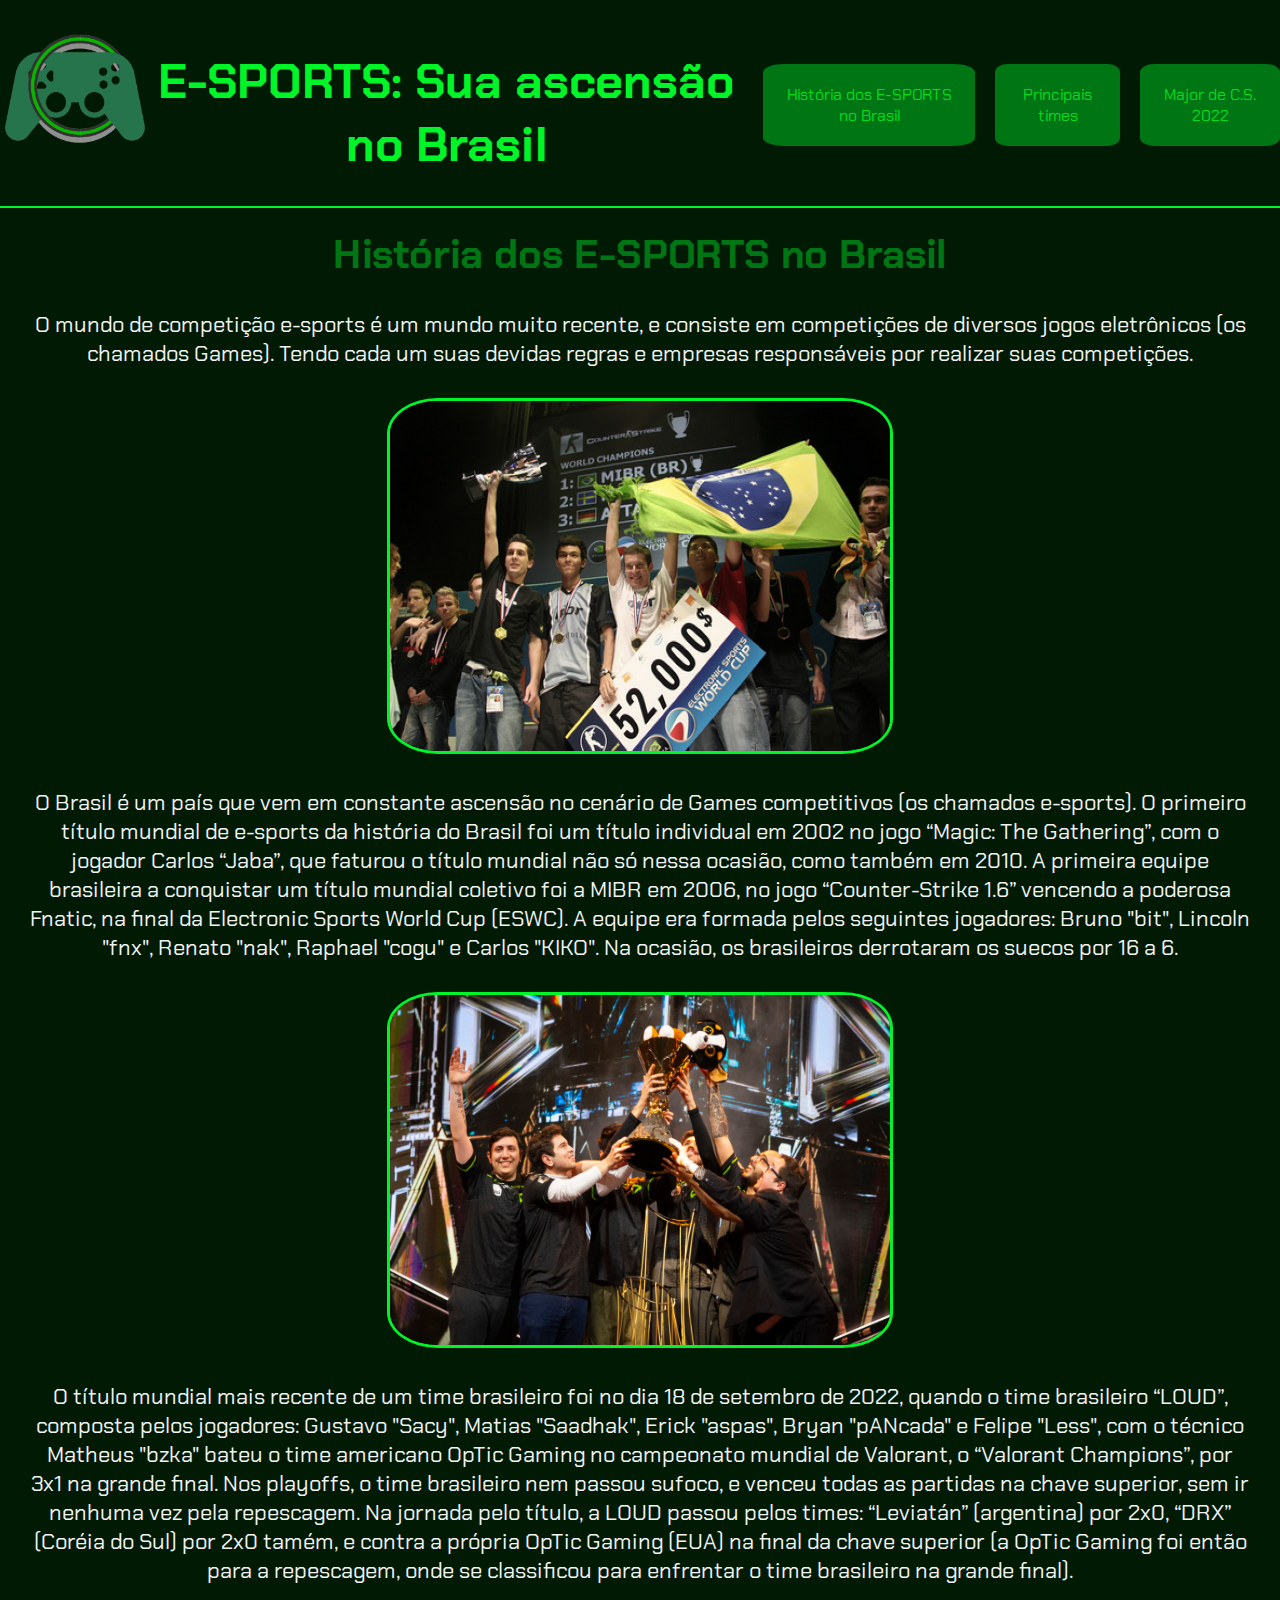
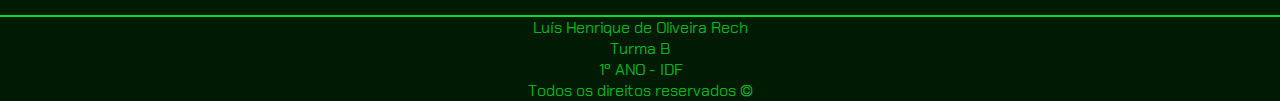
<file: index.html>
<!DOCTYPE html>
<html lang="pt-br">
<head>
    <meta charset="UTF-8">
    <meta http-equiv="X-UA-Compatible" content="IE=edge">
    <meta name="viewport" content="width=device-width, initial-scale=1.0">
    <link rel="stylesheet" href="css/estilo.css">
    <title>E-SPORTS: Sua ascensão no Brasil</title>
</head>
<body>
    <header>
        <div id="logo">
        <img src="imagens/logo.png" alt="controle de videogame verde com uma espécie de anél verde por volta dele" height="150px">
        </div>
        <h1>E-SPORTS: Sua ascensão no Brasil</h1>
            <a href="index.html">História dos E-SPORTS no Brasil</a>
            <a href="times.html">Principais times</a>
            <a href="major2022.html">Major de C.S. 2022</a>
    </header>
    <main>
        <h2>História dos E-SPORTS no Brasil</h2>
        <p>O mundo de competição e-sports é um mundo muito recente, e consiste em competições de diversos jogos eletrônicos (os chamados Games). Tendo cada um suas devidas regras e empresas responsáveis por realizar suas competições.</p>
        <img class="imagens" src="imagens/mibr2.png" alt="Várias pessoas comemorando com um cheque gigante">
        <p>O Brasil é um país que vem em constante ascensão no cenário de Games competitivos (os chamados e-sports). O primeiro título mundial de e-sports da história do Brasil foi um título individual em 2002 no jogo “Magic: The Gathering”, com o jogador Carlos “Jaba”, que faturou o título mundial não só nessa ocasião, como também em 2010. A primeira equipe brasileira a conquistar um título mundial coletivo foi a MIBR em 2006, no jogo “Counter-Strike 1.6” vencendo a poderosa Fnatic, na final da Electronic Sports World Cup (ESWC). A equipe era formada pelos seguintes jogadores: Bruno "bit", Lincoln "fnx", Renato "nak", Raphael "cogu" e Carlos "KIKO". Na ocasião, os brasileiros derrotaram os suecos por 16 a 6.</p>
        <img class="imagens" src="imagens/champions-loud_resized.jpg" alt="várias pessoas comemorando um título">
        <p>O título mundial mais recente de um time brasileiro foi no dia 18 de setembro de 2022, quando o time brasileiro “LOUD”, composta pelos jogadores: Gustavo "Sacy", Matias "Saadhak", Erick "aspas", Bryan "pANcada" e Felipe "Less", com o técnico Matheus "bzka" bateu o time americano OpTic Gaming no campeonato mundial de Valorant, o “Valorant Champions”, por 3x1 na grande final. Nos playoffs, o time brasileiro nem passou sufoco, e venceu todas as partidas na chave superior, sem ir nenhuma vez pela repescagem. Na jornada pelo título, a LOUD passou pelos times: “Leviatán” (argentina) por 2x0, “DRX” (Coréia do Sul) por 2x0 tamém, e contra a própria OpTic Gaming (EUA) na final da chave superior (a OpTic Gaming foi então para a repescagem, onde se classificou para enfrentar o time brasileiro na grande final).</p>

    </main>
    <footer>
        Luís Henrique de Oliveira Rech
        <br>
        Turma B
        <br>
        1º ANO - IDF
        <br>
        Todos os direitos reservados &copy;
    </footer>
</body>
</html>
</file>
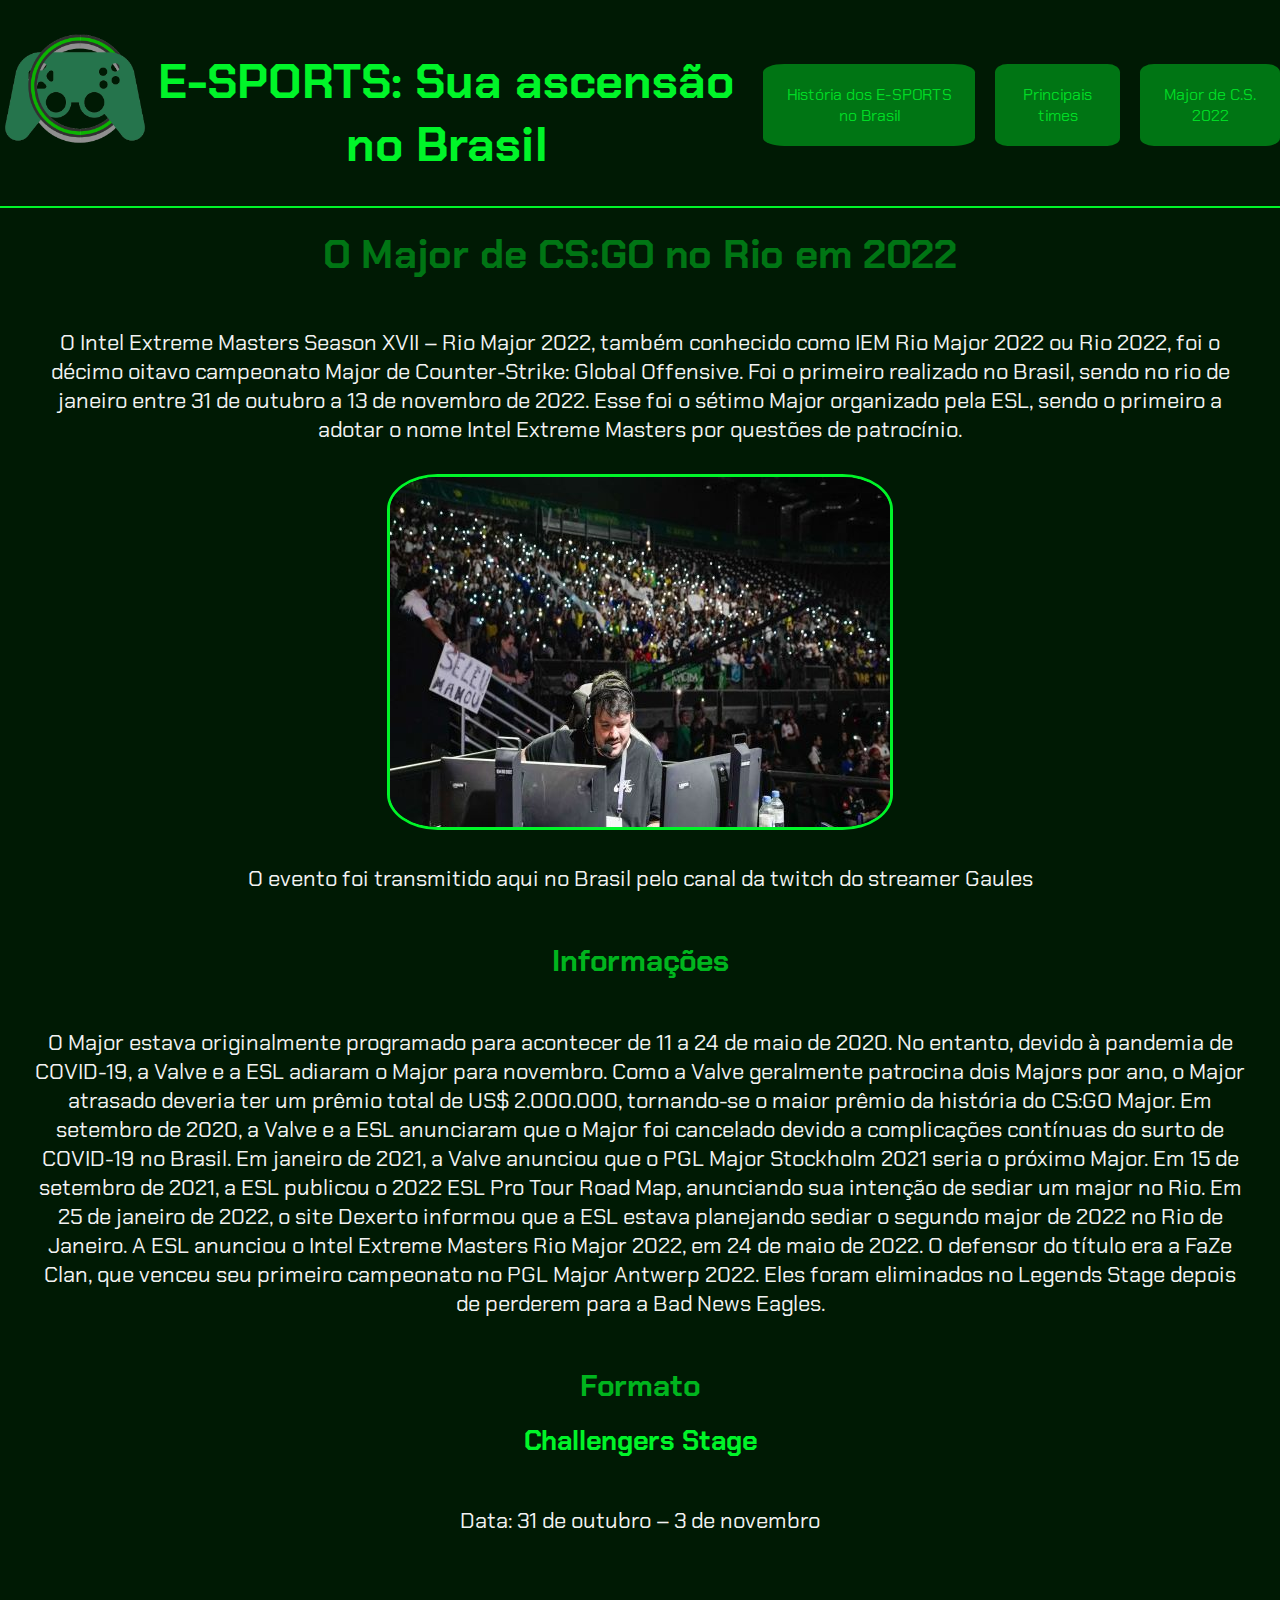
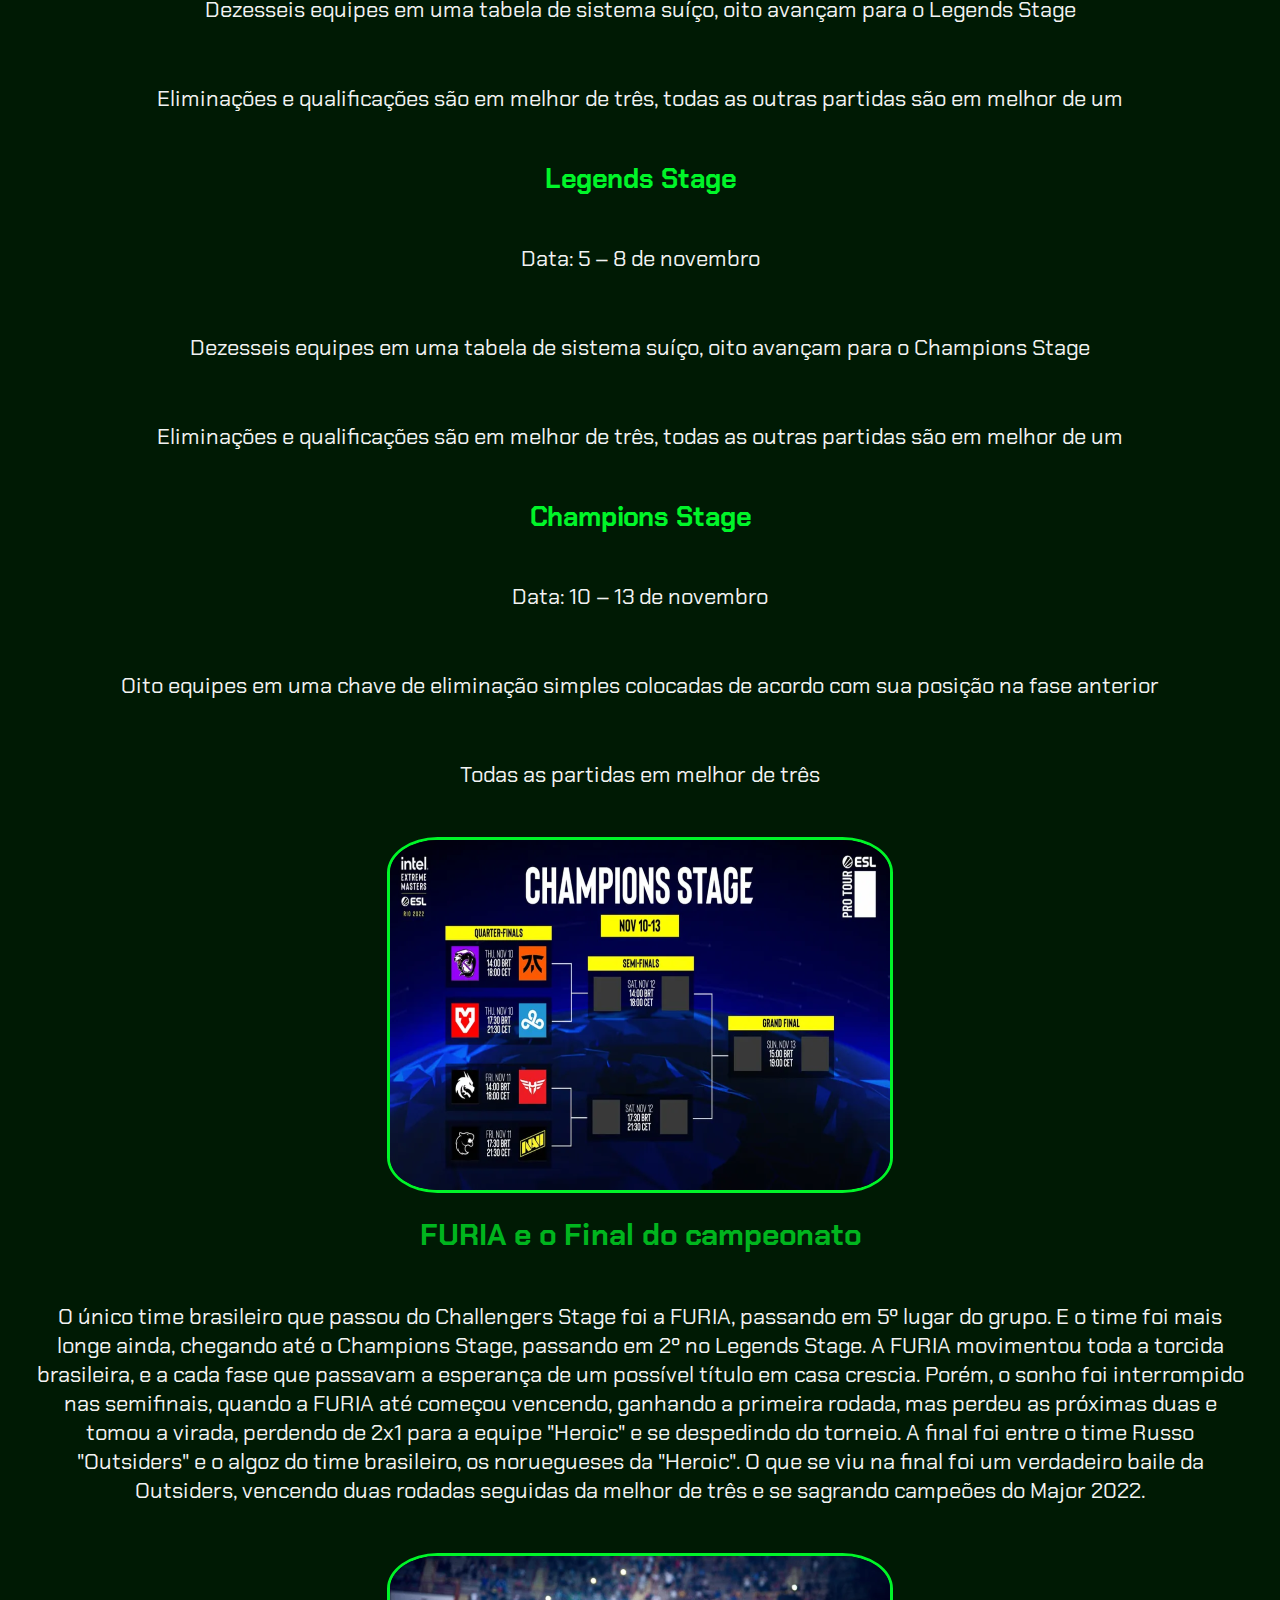
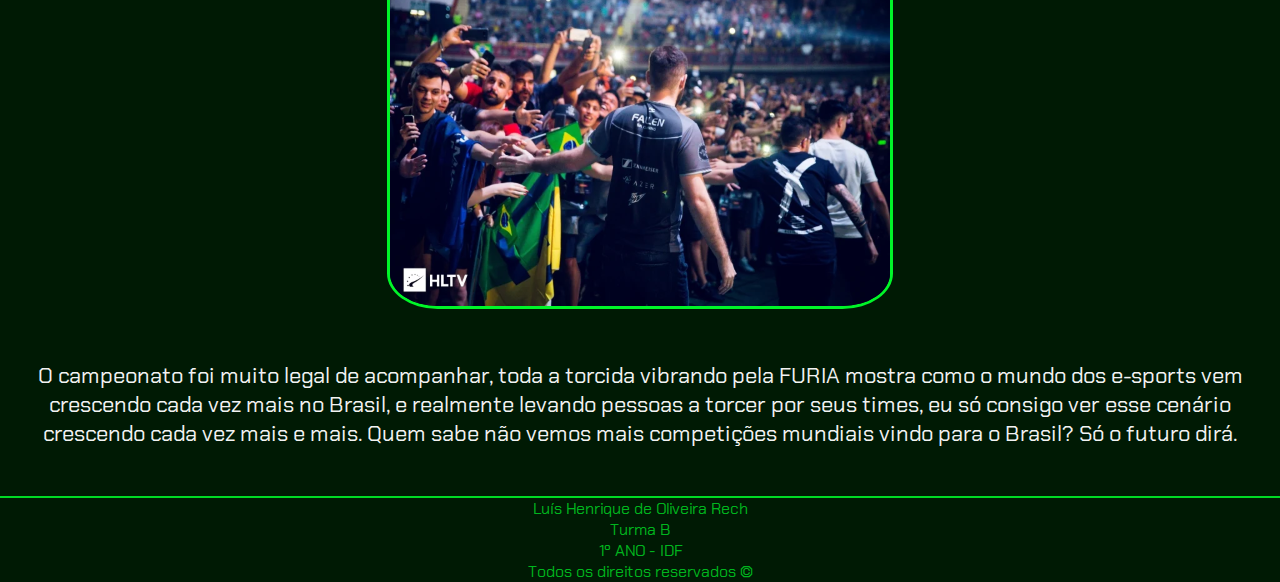
<file: major2022.html>
<!DOCTYPE html>
<html lang="pt-br">
<head>
    <meta charset="UTF-8">
    <meta http-equiv="X-UA-Compatible" content="IE=edge">
    <meta name="viewport" content="width=device-width, initial-scale=1.0">
    <link rel="stylesheet" href="css/estilo.css">
    <title>E-SPORTS: Sua ascensão no Brasil</title>
</head>
<body>
    <header>
        <div id="logo">
        <img src="imagens/logo.png" alt="controle de videogame verde com uma espécie de anél verde por volta dele" height="150px">
        </div>
        <h1>E-SPORTS: Sua ascensão no Brasil</h1>
        <br>
            <a href="index.html">História dos E-SPORTS no Brasil</a>
            <a href="times.html">Principais times</a>
            <a href="major2022.html">Major de C.S. 2022</a>
    </header>
    <main>
        <h2>O Major de CS:GO no Rio em 2022</h2>
        <br>
        <p>O Intel Extreme Masters Season XVII – Rio Major 2022, também conhecido como IEM Rio Major 2022 ou Rio 2022, foi o décimo oitavo campeonato Major de Counter-Strike: Global Offensive. Foi o primeiro realizado no Brasil, sendo no rio de janeiro entre 31 de outubro a 13 de novembro de 2022. Esse foi o sétimo Major organizado pela ESL, sendo o primeiro a adotar o nome Intel Extreme Masters por questões de patrocínio.</p>
        <img class="imagens" src="imagens/gaules-major-2022.jpeg" alt="streamer gaules na frente de um monitor com uma grande torcida atrás">
        <br>
        <p>O evento foi transmitido aqui no Brasil pelo canal da twitch do streamer Gaules</p>
        <br>
        <h3>Informações</h3>
        <br>
        <p>O Major estava originalmente programado para acontecer de 11 a 24 de maio de 2020. No entanto, devido à pandemia de COVID-19, a Valve e a ESL adiaram o Major para novembro. Como a Valve geralmente patrocina dois Majors por ano, o Major atrasado deveria ter um prêmio total de US$ 2.000.000, tornando-se o maior prêmio da história do CS:GO Major. Em setembro de 2020, a Valve e a ESL anunciaram que o Major foi cancelado devido a complicações contínuas do surto de COVID-19 no Brasil. Em janeiro de 2021, a Valve anunciou que o PGL Major Stockholm 2021 seria o próximo Major. Em 15 de setembro de 2021, a ESL publicou o 2022 ESL Pro Tour Road Map, anunciando sua intenção de sediar um major no Rio. Em 25 de janeiro de 2022, o site Dexerto informou que a ESL estava planejando sediar o segundo major de 2022 no Rio de Janeiro. A ESL anunciou o Intel Extreme Masters Rio Major 2022, em 24 de maio de 2022. O defensor do título era a FaZe Clan, que venceu seu primeiro campeonato no PGL Major Antwerp 2022. Eles foram eliminados no Legends Stage depois de perderem para a Bad News Eagles.</p>
        <br>
        <h3>Formato</h3>
        <br>
        <h4>Challengers Stage</h4>
        <br>
        <p>Data: 31 de outubro – 3 de novembro</p>
        <p>Dezesseis equipes em uma tabela de sistema suíço, oito avançam para o Legends Stage</p>
        <p>Eliminações e qualificações são em melhor de três, todas as outras partidas são em melhor de um</p>
        <br>
        <h4>Legends Stage</h4>
        <br>
        <p>Data: 5 – 8 de novembro</p>
        <p>Dezesseis equipes em uma tabela de sistema suíço, oito avançam para o Champions Stage</p>
        <p>Eliminações e qualificações são em melhor de três, todas as outras partidas são em melhor de um</p>
        <br>
        <h4>Champions Stage</h4>
        <br>
        <p>Data: 10 – 13 de novembro</p>
        <p>Oito equipes em uma chave de eliminação simples colocadas de acordo com sua posição na fase anterior</p>
        <p>Todas as partidas em melhor de três</p>
        <br>
        <img class="imagens" src="imagens/champions-stage.png" alt="chaveamento da champions stage">
        <br>
        <br>
        <h3>FURIA e o Final do campeonato</h3>
        <br>
        <p>O único time brasileiro que passou do Challengers Stage foi a FURIA, passando em 5º lugar do grupo. E o time foi mais longe ainda, chegando até o Champions Stage, passando em 2º no Legends Stage. A FURIA movimentou toda a torcida brasileira, e a cada fase que passavam a esperança de um possível título em casa crescia. Porém, o sonho foi interrompido nas semifinais, quando a FURIA até começou vencendo, ganhando a primeira rodada, mas perdeu as próximas duas e tomou a virada, perdendo de 2x1 para a equipe "Heroic" e se despedindo do torneio. A final foi entre o time Russo "Outsiders" e o algoz do time brasileiro, os noruegueses da "Heroic". O que se viu na final foi um verdadeiro baile da Outsiders, vencendo duas rodadas seguidas da melhor de três e se sagrando campeões do Major 2022.</p>
        <br>
        <img class="imagens" src="imagens/major.png" alt="torcida cumprimentando um jogador">
        <br>
        <br>
        <p>O campeonato foi muito legal de acompanhar, toda a torcida vibrando pela FURIA mostra como o mundo dos e-sports vem crescendo cada vez mais no Brasil, e realmente levando pessoas a torcer por seus times, eu só consigo ver esse cenário crescendo cada vez mais e mais. Quem sabe não vemos mais competições mundiais vindo para o Brasil? Só o futuro dirá.</p>
        <br>
    </main>
    <footer>
        Luís Henrique de Oliveira Rech
        <br>
        Turma B
        <br>
        1º ANO - IDF
        <br>
        Todos os direitos reservados &copy;
    </footer>
</body>
</html>
</file>
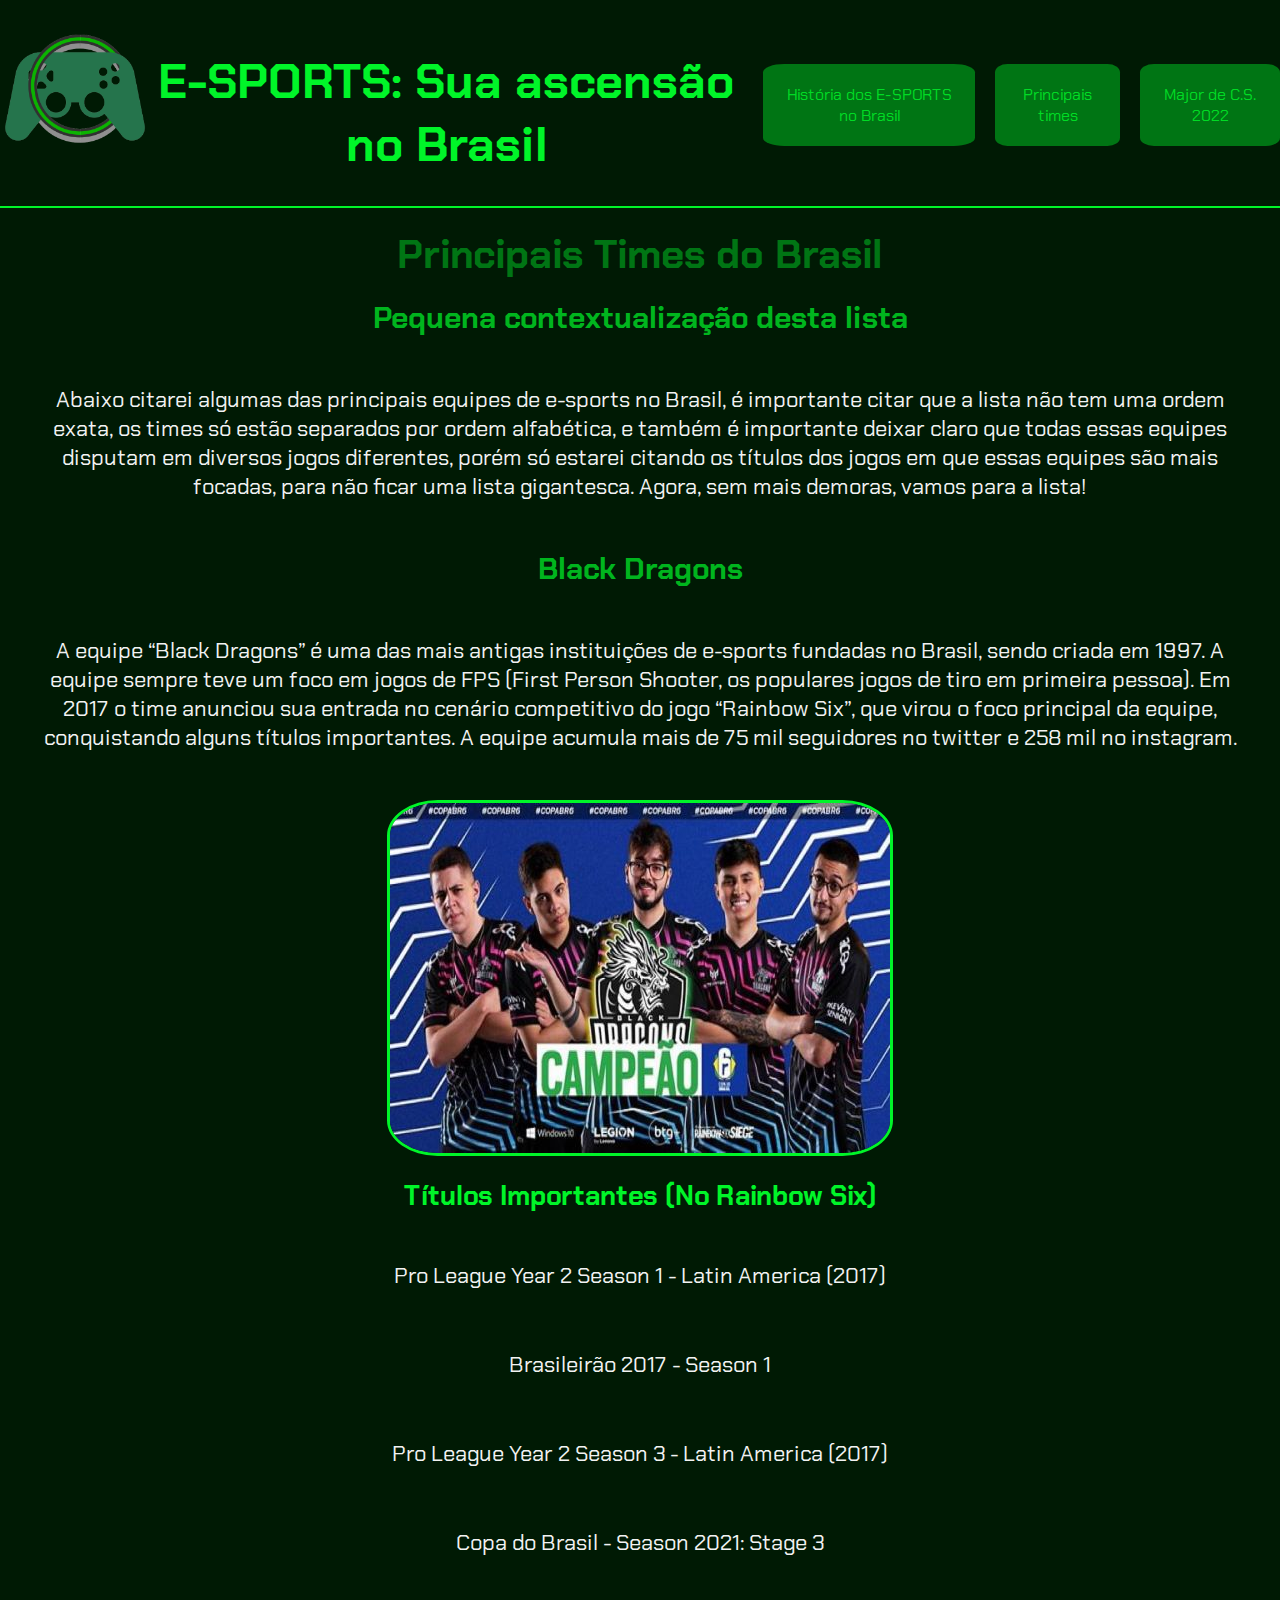
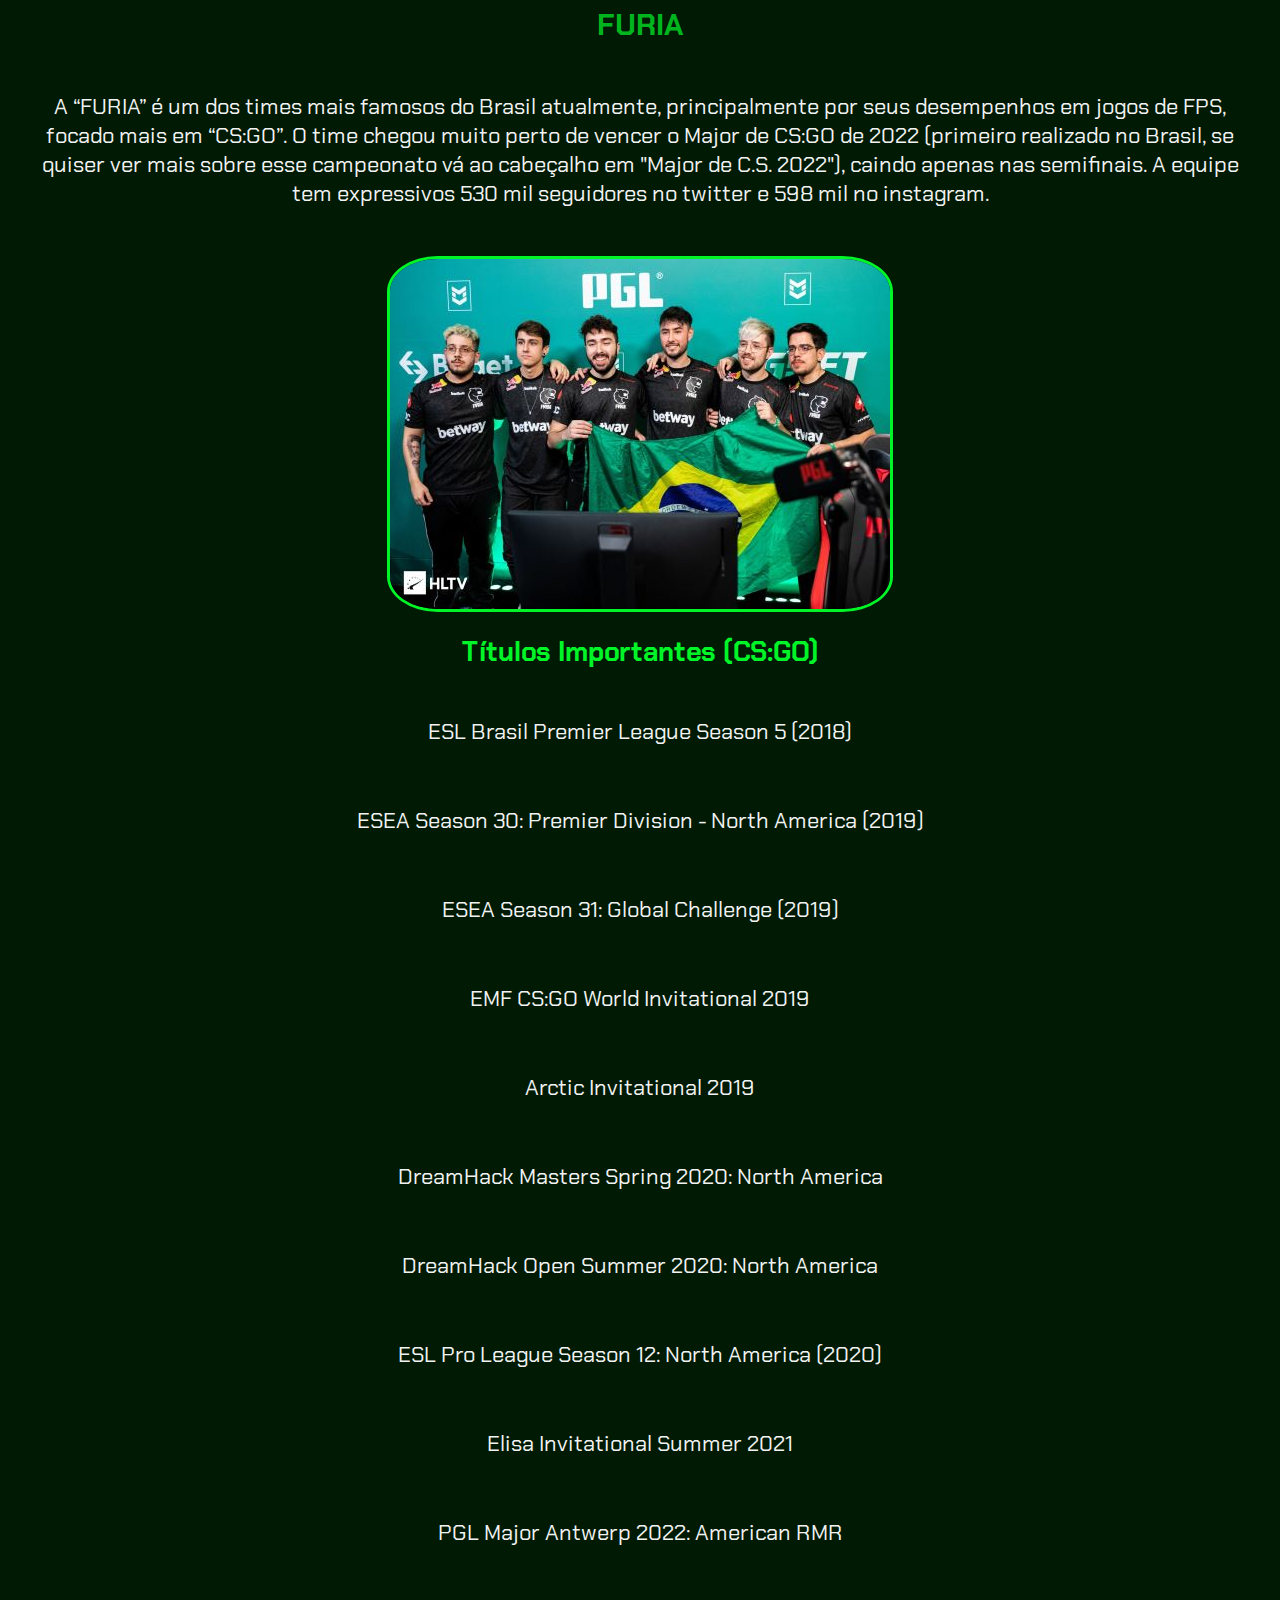
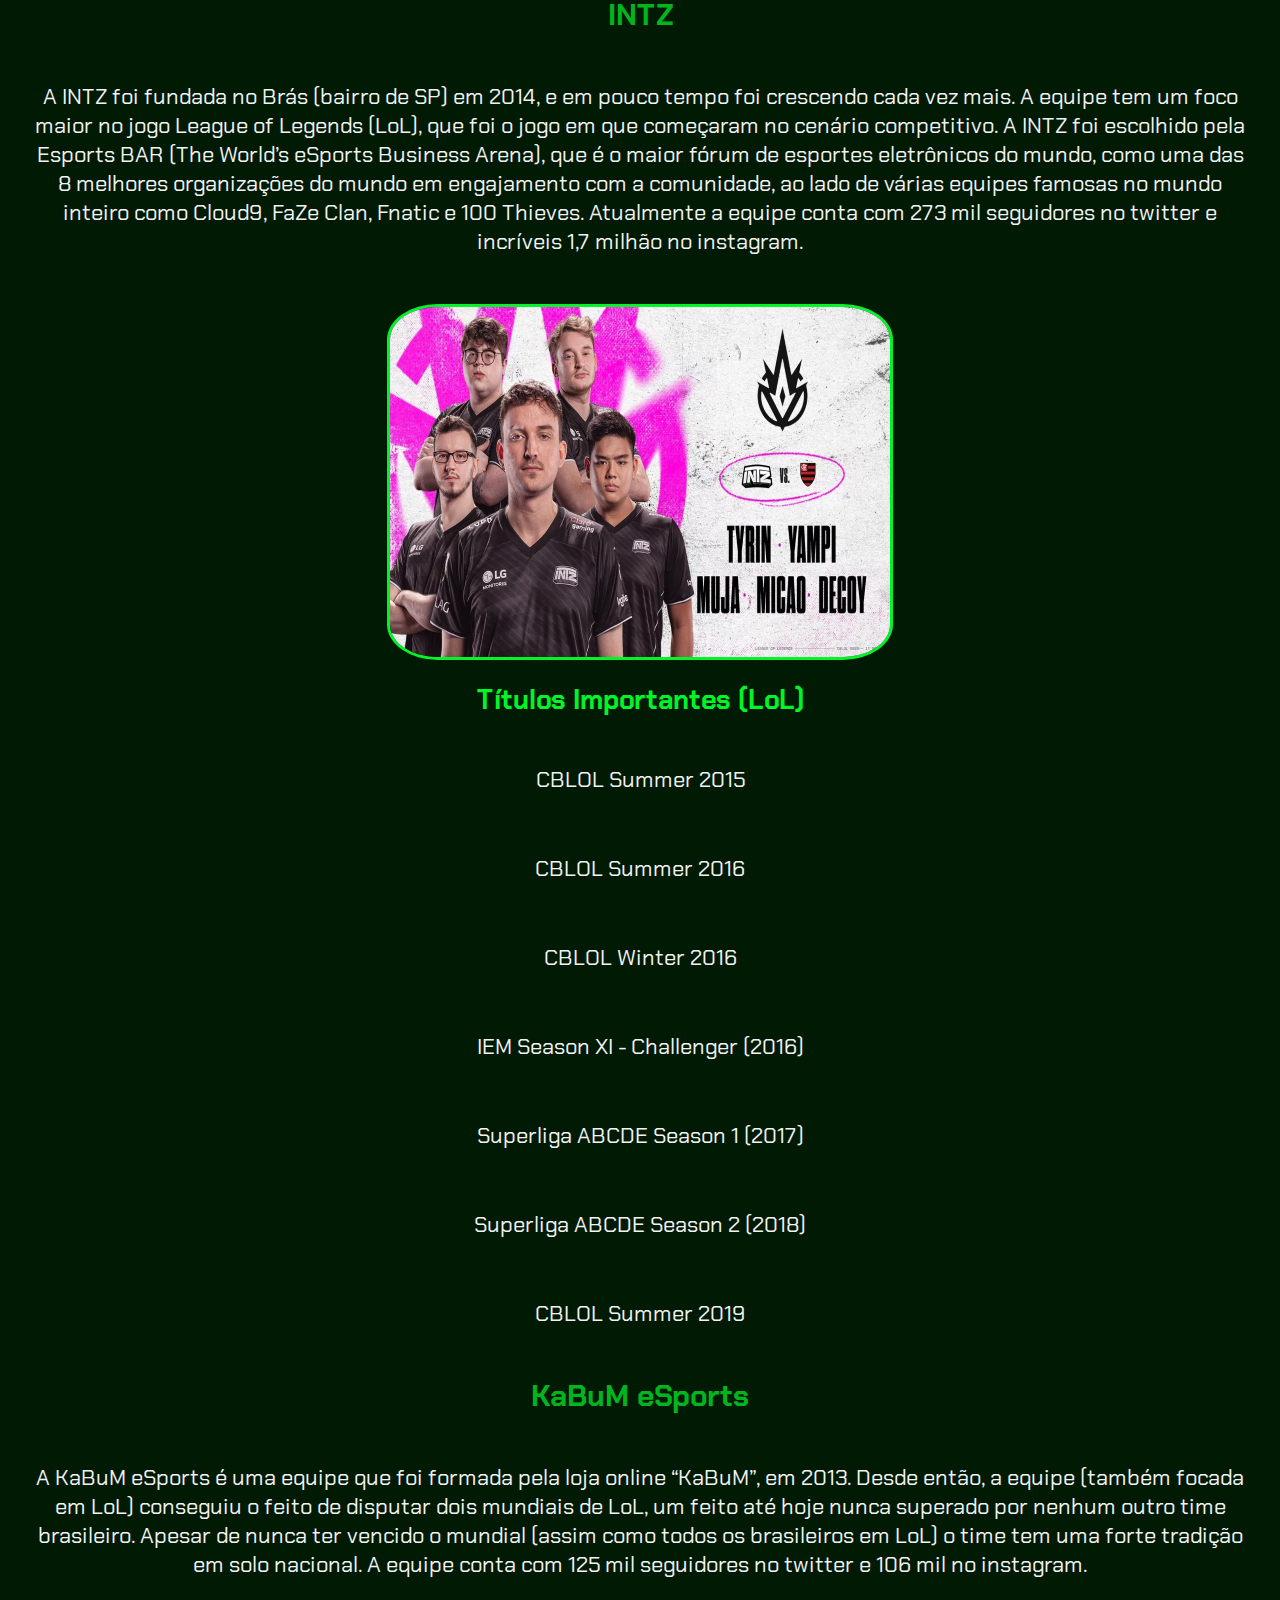
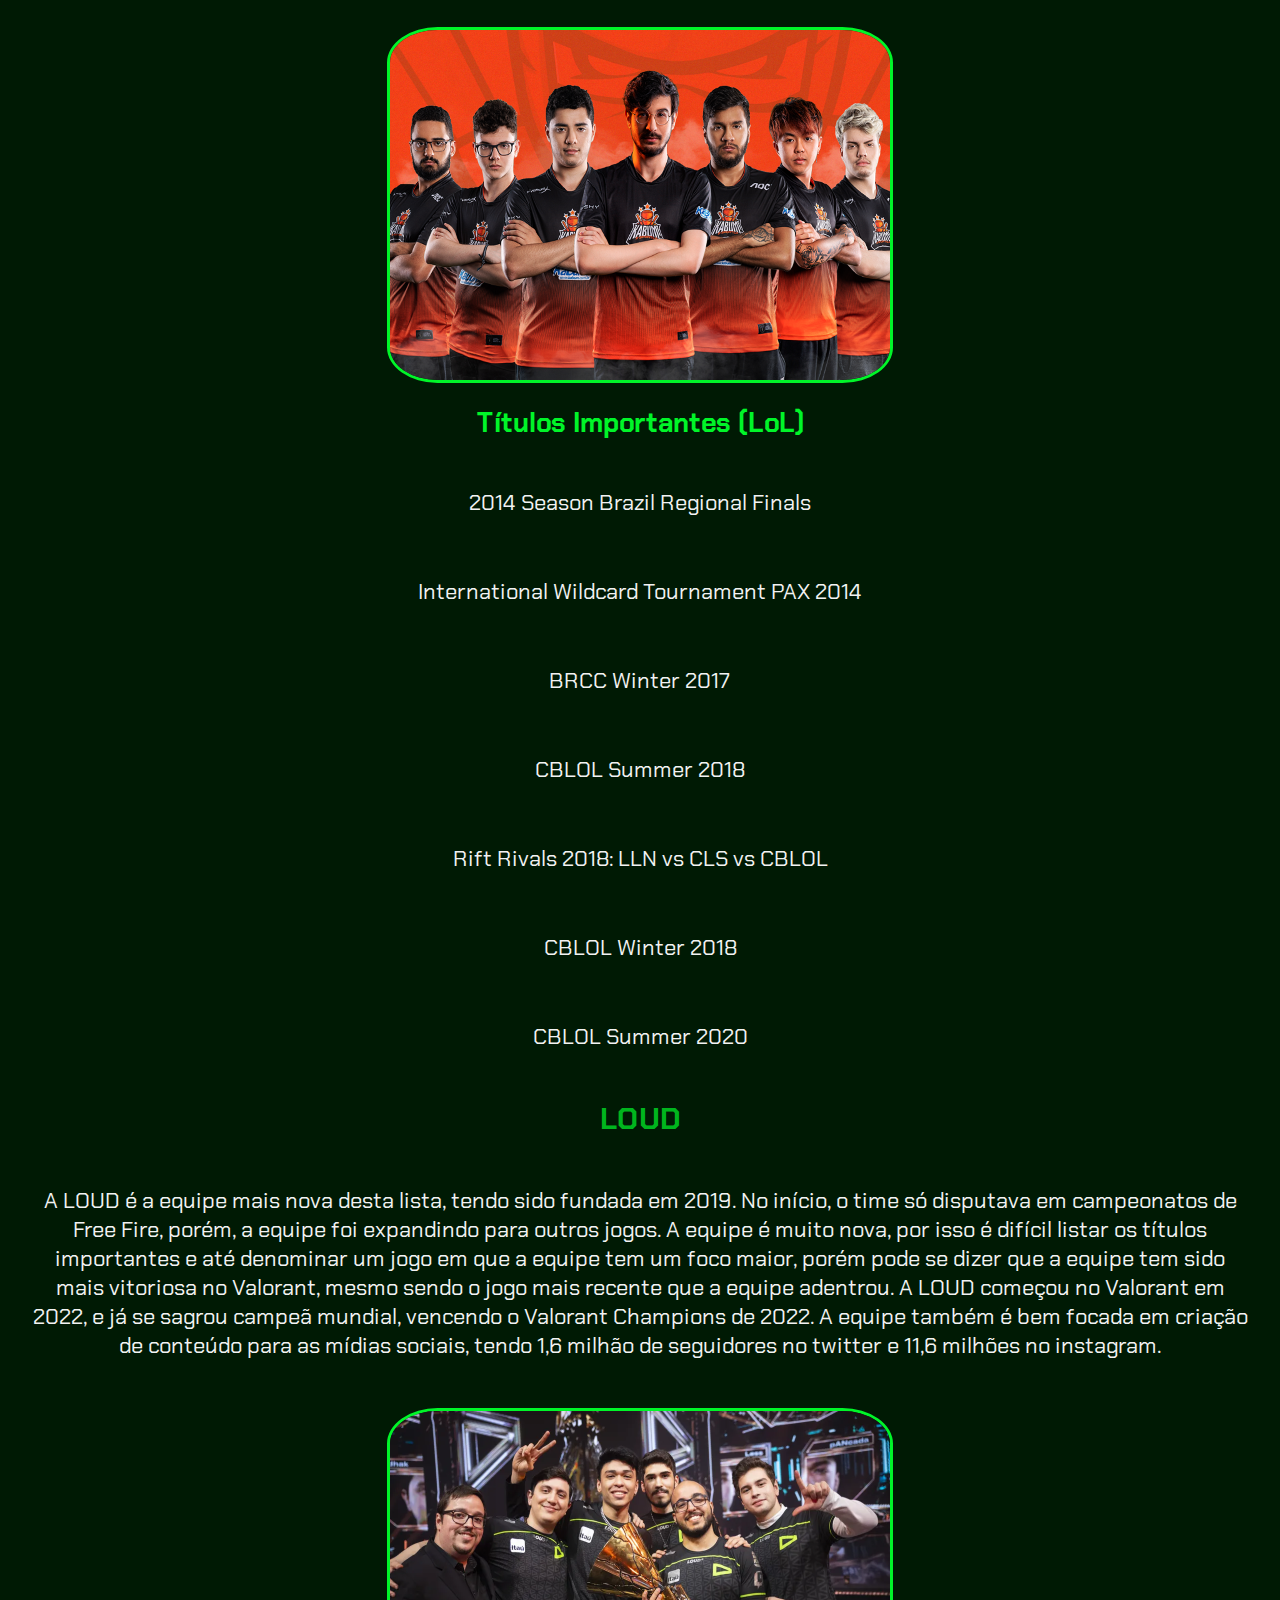
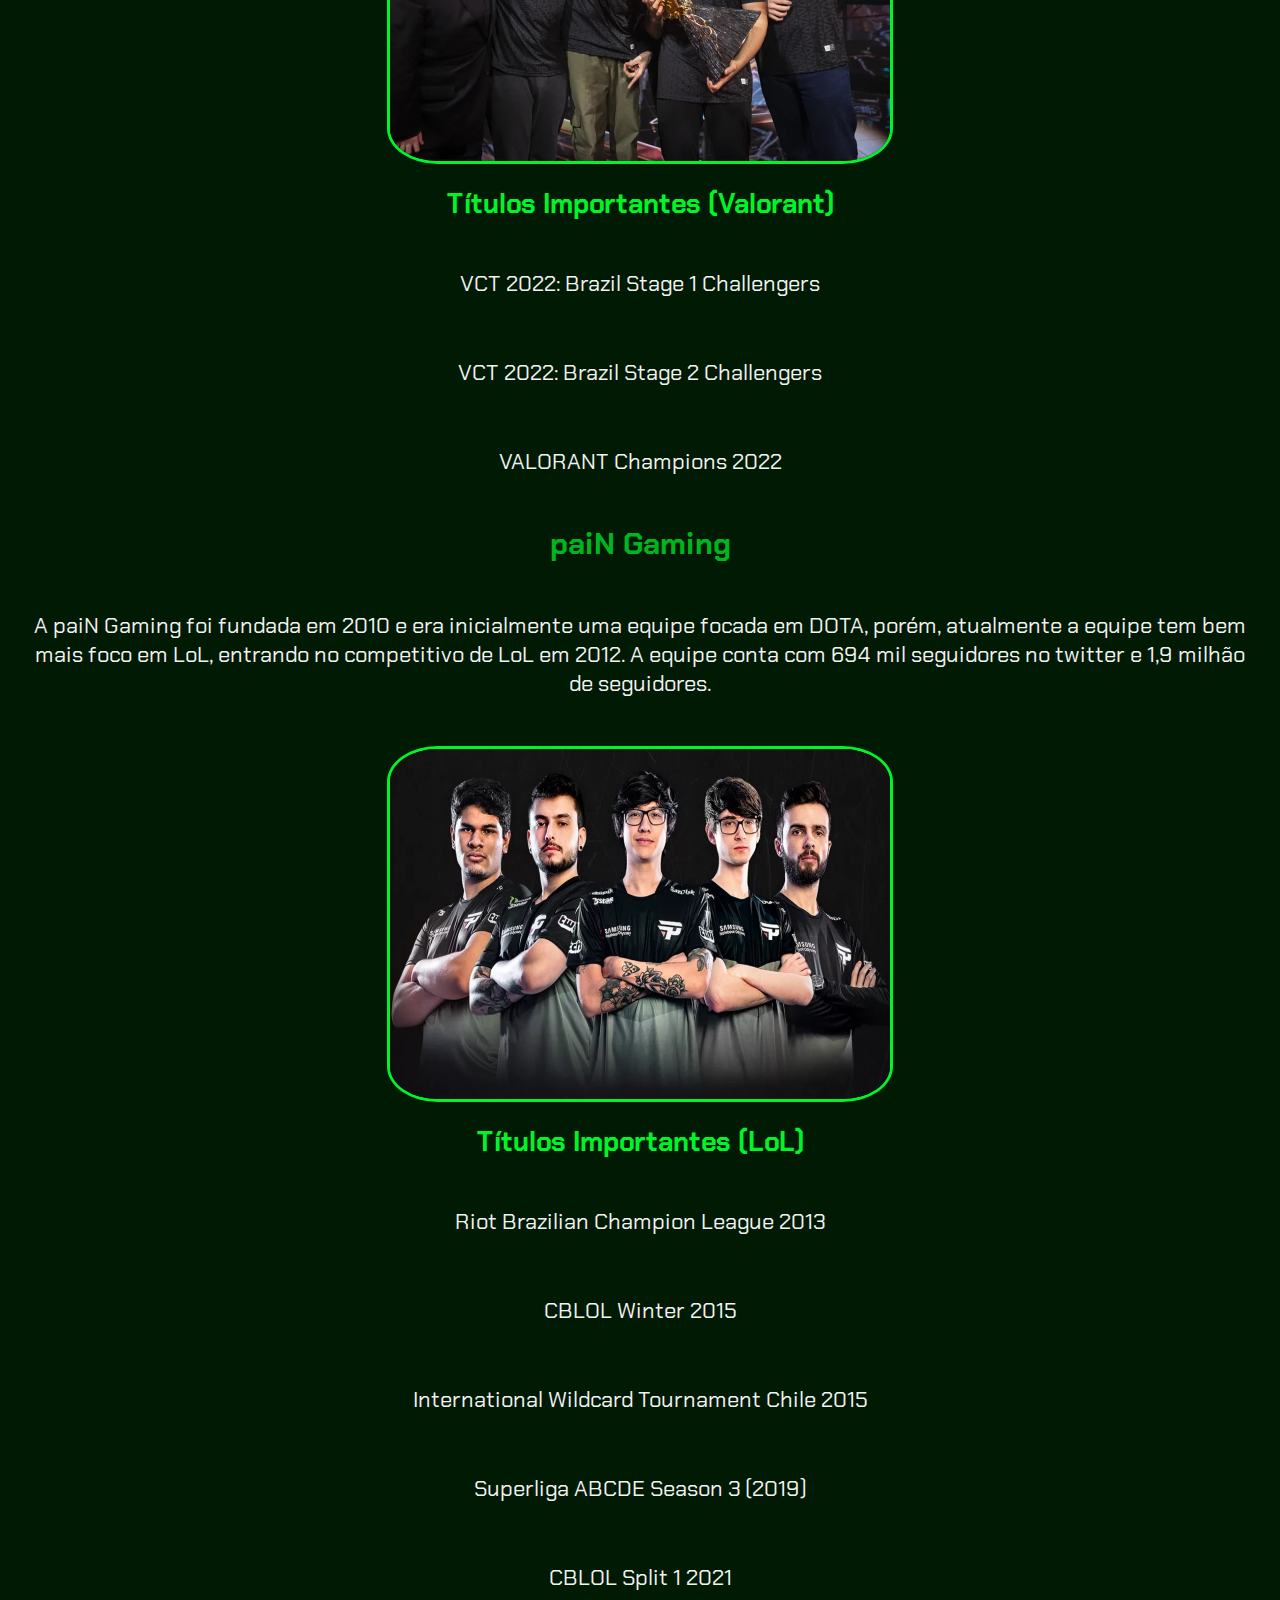
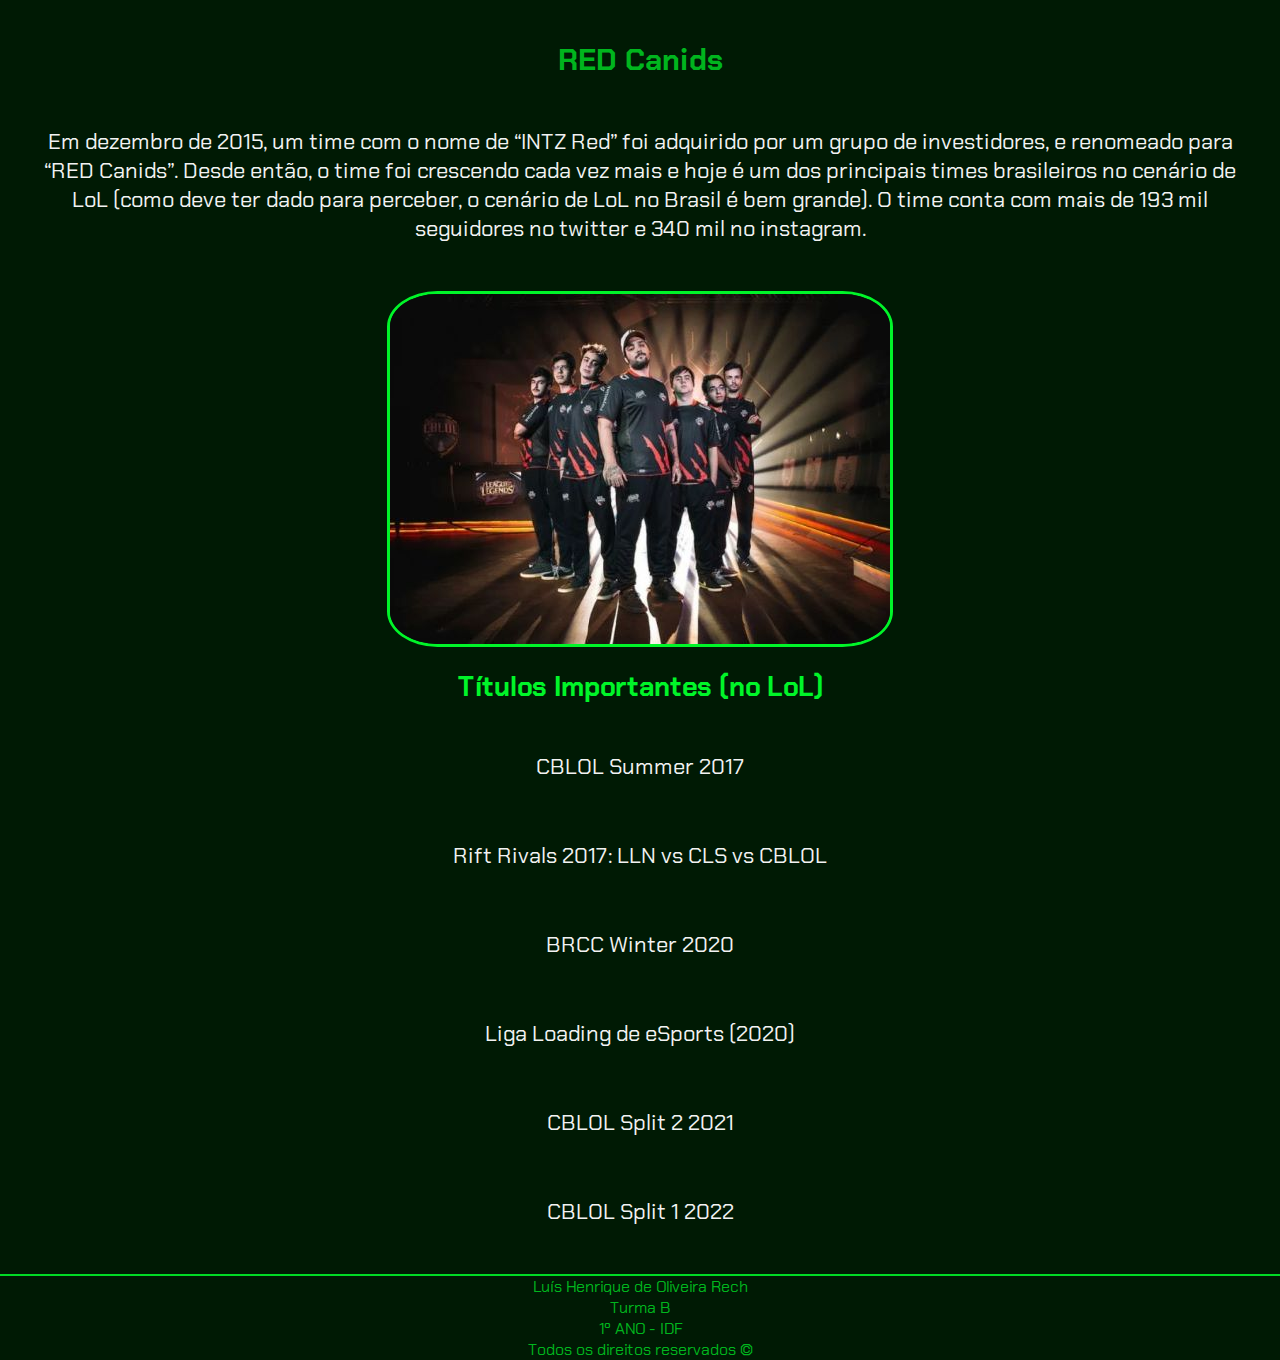
<file: times.html>
<!DOCTYPE html>
<html lang="pt-br">
<head>
    <meta charset="UTF-8">
    <meta http-equiv="X-UA-Compatible" content="IE=edge">
    <meta name="viewport" content="width=device-width, initial-scale=1.0">
    <link rel="stylesheet" href="css/estilo.css">
    <title>E-SPORTS: Sua ascensão no Brasil</title>
</head>
<body>
    <header>
        <div id="logo">
        <img src="imagens/logo.png" alt="controle de videogame verde com uma espécie de anél verde por volta dele" height="150px">
        </div>
        <h1>E-SPORTS: Sua ascensão no Brasil</h1>
        <br>
            <a href="index.html">História dos E-SPORTS no Brasil</a>
            <a href="times.html">Principais times</a>
            <a href="major2022.html">Major de C.S. 2022</a>
    </header>
    <main>
        <h2>Principais Times do Brasil</h2>
        <br>
        <h3>Pequena contextualização desta lista</h3>
        <br>
        <p>Abaixo citarei algumas das principais equipes de e-sports no Brasil, é importante citar que a lista não tem uma ordem exata, os times só estão separados por ordem alfabética, e também é importante deixar claro que todas essas equipes disputam em diversos jogos diferentes, porém só estarei citando os títulos dos jogos em que essas equipes são mais focadas, para não ficar uma lista gigantesca. Agora, sem mais demoras, vamos para a lista!</p>
        <br>
        <h3>Black Dragons</h3>
        <br>
        <p>A equipe “Black Dragons” é uma das mais antigas instituições de e-sports fundadas no Brasil, sendo criada em 1997. A equipe sempre teve um foco em jogos de FPS (First Person Shooter, os populares jogos de tiro em primeira pessoa). Em 2017 o time anunciou sua entrada no cenário competitivo do jogo “Rainbow Six”, que virou o foco principal da equipe, conquistando alguns títulos importantes. A equipe acumula mais de 75 mil seguidores no twitter e 258 mil no instagram.</p>
        <br>
        <img class="imagens" src="imagens/black dragons.jpeg" alt="formação da equipe black dragons">
        <br>
        <br>
        <h4>Títulos Importantes (No Rainbow Six)</h4>
        <br>
        <p>Pro League Year 2 Season 1 - Latin America (2017)</p>
        <p>Brasileirão 2017 - Season 1</p>
        <p>Pro League Year 2 Season 3 - Latin America (2017)</p>
        <p>Copa do Brasil - Season 2021: Stage 3</p>
        <br>
        <h3>FURIA</h3>
        <br>
        <p>A “FURIA” é um dos times mais famosos do Brasil atualmente, principalmente por seus desempenhos em jogos de FPS, focado mais em “CS:GO”. O time chegou muito perto de vencer o Major de CS:GO de 2022 (primeiro realizado no Brasil, se quiser ver mais sobre esse campeonato vá ao cabeçalho em "Major de C.S. 2022"), caindo apenas nas semifinais. A equipe tem expressivos 530 mil seguidores no twitter e 598 mil no instagram.</p>
        <br>
        <img class="imagens" src="imagens/furia.jpeg" alt="formação da equipe furia">
        <br>
        <br>
        <h4>Títulos Importantes (CS:GO)</h4>
        <br>
        <p>ESL Brasil Premier League Season 5 (2018)</p>
        <p>ESEA Season 30: Premier Division - North America (2019)</p>
        <p>ESEA Season 31: Global Challenge (2019)</p>
        <p>EMF CS:GO World Invitational 2019</p>
        <p>Arctic Invitational 2019</p>
        <p>DreamHack Masters Spring 2020: North America</p>
        <p>DreamHack Open Summer 2020: North America</p>
        <p>ESL Pro League Season 12: North America (2020)</p>
        <p>Elisa Invitational Summer 2021</p>
        <p>PGL Major Antwerp 2022: American RMR </p>
        <br>
        <h3>INTZ</h3>
        <br>
        <p>A INTZ foi fundada no Brás (bairro de SP) em 2014, e em pouco tempo foi crescendo cada vez mais. A equipe tem um foco maior no jogo League of Legends (LoL), que foi o jogo em que começaram no cenário competitivo. A INTZ foi escolhido pela Esports BAR (The World’s eSports Business Arena), que é o maior fórum de esportes eletrônicos do mundo, como uma das 8 melhores organizações do mundo em engajamento com a comunidade, ao lado de várias equipes famosas no mundo inteiro como Cloud9, FaZe Clan, Fnatic e 100 Thieves. Atualmente a equipe conta com 273 mil seguidores no twitter e incríveis 1,7 milhão no instagram.</p>
        <br>
        <img class="imagens" src="imagens/intz.png" alt="formação da equipe intz">
        <br>
        <br>
        <h4>Títulos Importantes (LoL)</h4>
        <br>
        <p>CBLOL Summer 2015</p>
        <p>CBLOL Summer 2016</p>
        <p>CBLOL Winter 2016</p>
        <p>IEM Season XI - Challenger (2016)</p>
        <p>Superliga ABCDE Season 1 (2017)</p>
        <p>Superliga ABCDE Season 2 (2018)</p>
        <p>CBLOL Summer 2019</p>
        <br>
        <h3>KaBuM eSports</h3>
        <br>
        <p>A KaBuM eSports é uma equipe que foi formada pela loja online “KaBuM”, em 2013. Desde então, a equipe (também focada em LoL) conseguiu o feito de disputar dois mundiais de LoL, um feito até hoje nunca superado por nenhum outro time brasileiro. Apesar de nunca ter vencido o mundial (assim como todos os brasileiros em LoL) o time tem uma forte tradição em solo nacional. A equipe conta com 125 mil seguidores no twitter e 106 mil no instagram.</p>
        <br>
        <img class="imagens" src="imagens/kabum.png" alt="formação da equipe kabum">
        <br>
        <br>
        <h4>Títulos Importantes (LoL)</h4>
        <br>
        <p>2014 Season Brazil Regional Finals</p>
        <p>International Wildcard Tournament PAX 2014</p>
        <p>BRCC Winter 2017</p>
        <p>CBLOL Summer 2018</p>
        <p>Rift Rivals 2018: LLN vs CLS vs CBLOL</p>
        <p>CBLOL Winter 2018</p>
        <p>CBLOL Summer 2020</p>
        <br>
        <h3>LOUD</h3>
        <br>
        <p>A LOUD é a equipe mais nova desta lista, tendo sido fundada em 2019. No início, o time só disputava em campeonatos de Free Fire, porém, a equipe foi expandindo para outros jogos. A equipe é muito nova, por isso é difícil listar os títulos importantes e até denominar um jogo em que a equipe tem um foco maior, porém pode se dizer que a equipe tem sido mais vitoriosa no Valorant, mesmo sendo o jogo mais recente que a equipe adentrou. A LOUD começou no Valorant em 2022, e já se sagrou campeã mundial, vencendo o Valorant Champions de 2022. A equipe também é bem focada em criação de conteúdo para as mídias sociais, tendo 1,6 milhão de seguidores no twitter e 11,6 milhões no instagram.</p>
        <br>
        <img class="imagens" src="imagens/loud.png" alt="formação da equipe loud">
        <br>
        <br>
        <h4>Títulos Importantes (Valorant)</h4>
        <br>
        <p>VCT 2022: Brazil Stage 1 Challengers</p>
        <p>VCT 2022: Brazil Stage 2 Challengers</p>
        <p>VALORANT Champions 2022</p>
        <br>
        <h3>paiN Gaming</h3>
        <br>
        <p>A paiN Gaming foi fundada em 2010 e era inicialmente uma equipe focada em DOTA, porém, atualmente a equipe tem bem mais foco em LoL, entrando no competitivo de LoL em 2012. A equipe conta com 694 mil seguidores no twitter e 1,9 milhão de seguidores.</p>
        <br>
        <img class="imagens" src="imagens/pain.png" alt="formação da equipe pain">
        <br>
        <br>
        <h4>Títulos Importantes (LoL)</h4>
        <br>
        <p>Riot Brazilian Champion League 2013</p>
        <p>CBLOL Winter 2015</p>
        <p>International Wildcard Tournament Chile 2015</p>
        <p>Superliga ABCDE Season 3 (2019)</p>
        <p>CBLOL Split 1 2021</p>
        <br>
        <h3>RED Canids</h3>
        <br>
        <p>Em dezembro de 2015, um time com o nome de “INTZ Red” foi adquirido por um grupo de investidores, e renomeado para “RED Canids”. Desde então, o time foi crescendo cada vez mais e hoje é um dos principais times brasileiros no cenário de LoL (como deve ter dado para perceber, o cenário de LoL no Brasil é bem grande). O time conta com mais de 193 mil seguidores no twitter e 340 mil no instagram.</p>
        <br>
        <img class="imagens" src="imagens/red canids.jpg" alt="formação da equipe red canids">
        <br>
        <br>
        <h4>Títulos Importantes (no LoL)</h4>
        <br>
        <p>CBLOL Summer 2017</p>
        <p>Rift Rivals 2017: LLN vs CLS vs CBLOL</p>
        <p>BRCC Winter 2020</p>
        <p>Liga Loading de eSports (2020)</p>
        <p>CBLOL Split 2 2021</p>
        <p>CBLOL Split 1 2022</p>
        <br>
    </main>
    <footer>
        Luís Henrique de Oliveira Rech
        <br>
        Turma B
        <br>
        1º ANO - IDF
        <br>
        Todos os direitos reservados &copy;
    </footer>
</body>
</html>
</file>
<file: css/estilo.css>
@import url('https://fonts.googleapis.com/css2?family=Chakra+Petch:wght@300&display=swap');
*{
    margin: 0;
    padding: 0;
    box-sizing: border-box
}
::selection{
    background-color: #00F529;
    color: #001a04;
}
header{
    width: 100%;
    justify-content: center;
    display: flex;
    flex-direction: row;
    background-color: #001a04;
    height: 100%;
    text-align: center;
    padding-bottom: 30px;
    border-bottom: 2px solid #00F529;
}
h1{
    font-size: 300%;
    font-family:'Chakra Petch', sans-serif;
    padding-top: 50px;
    color:#00F529;
}
a:link{
    font-family:'Chakra Petch', sans-serif;
    color: #00DB25;
    margin-top: 5%;
    margin-left: 20px;
    padding: 20px;
    text-decoration: none;
    background-color: #007514;
    block-size: 10%;
    border-radius: 10%;
}
a:visited{
    font-family:'Chakra Petch', sans-serif;
    color: #00DB25;
    padding: 20px;
}
a:hover{
    block-size: 10%;
    font-family:'Chakra Petch', sans-serif;
    background-color: #00B51E;
    color: #001a04;
    padding: 20px;
    border-radius: 10%;
}
a:active{
    block-size: 10%;
    font-family:'Chakra Petch', sans-serif;
    background-color: #00F529;
    color: #001a04;
    padding: 20px;
    border-radius: 10%;
}
main{
    text-align: center;
    background-color: #001a04;
}
p{
    font-size: 22px;
    padding: 30px;
    font-family:'Chakra Petch', sans-serif;
    color: #f2f2f2;
}
h2{
    padding-top: 20px;
    font-size: 40px;
    font-family:'Chakra Petch', sans-serif;
    color: #007514;
}
#logo{
    padding-top: 22px;
    align-items: flex-start;
}
footer{
    width: 100%;
    font-family:'Chakra Petch', sans-serif;
    text-align: center;
    border-top: 2px solid #00DB25;
    color: #00B51E;
    background-color: #001a04;
}
.corpo{
    display: flex;
    flex-wrap: wrap;
}
.imagens{
    border-style: solid;
    border-radius: 10%;
    border-color: #00F529;
}
h3{
    font-family:'Chakra Petch', sans-serif;
    font-size: 30px;
    color:#00B51E;
}
h4{
    font-family:'Chakra Petch', sans-serif;
    font-size: 27px;
    color: #00F529;
}
</file>
